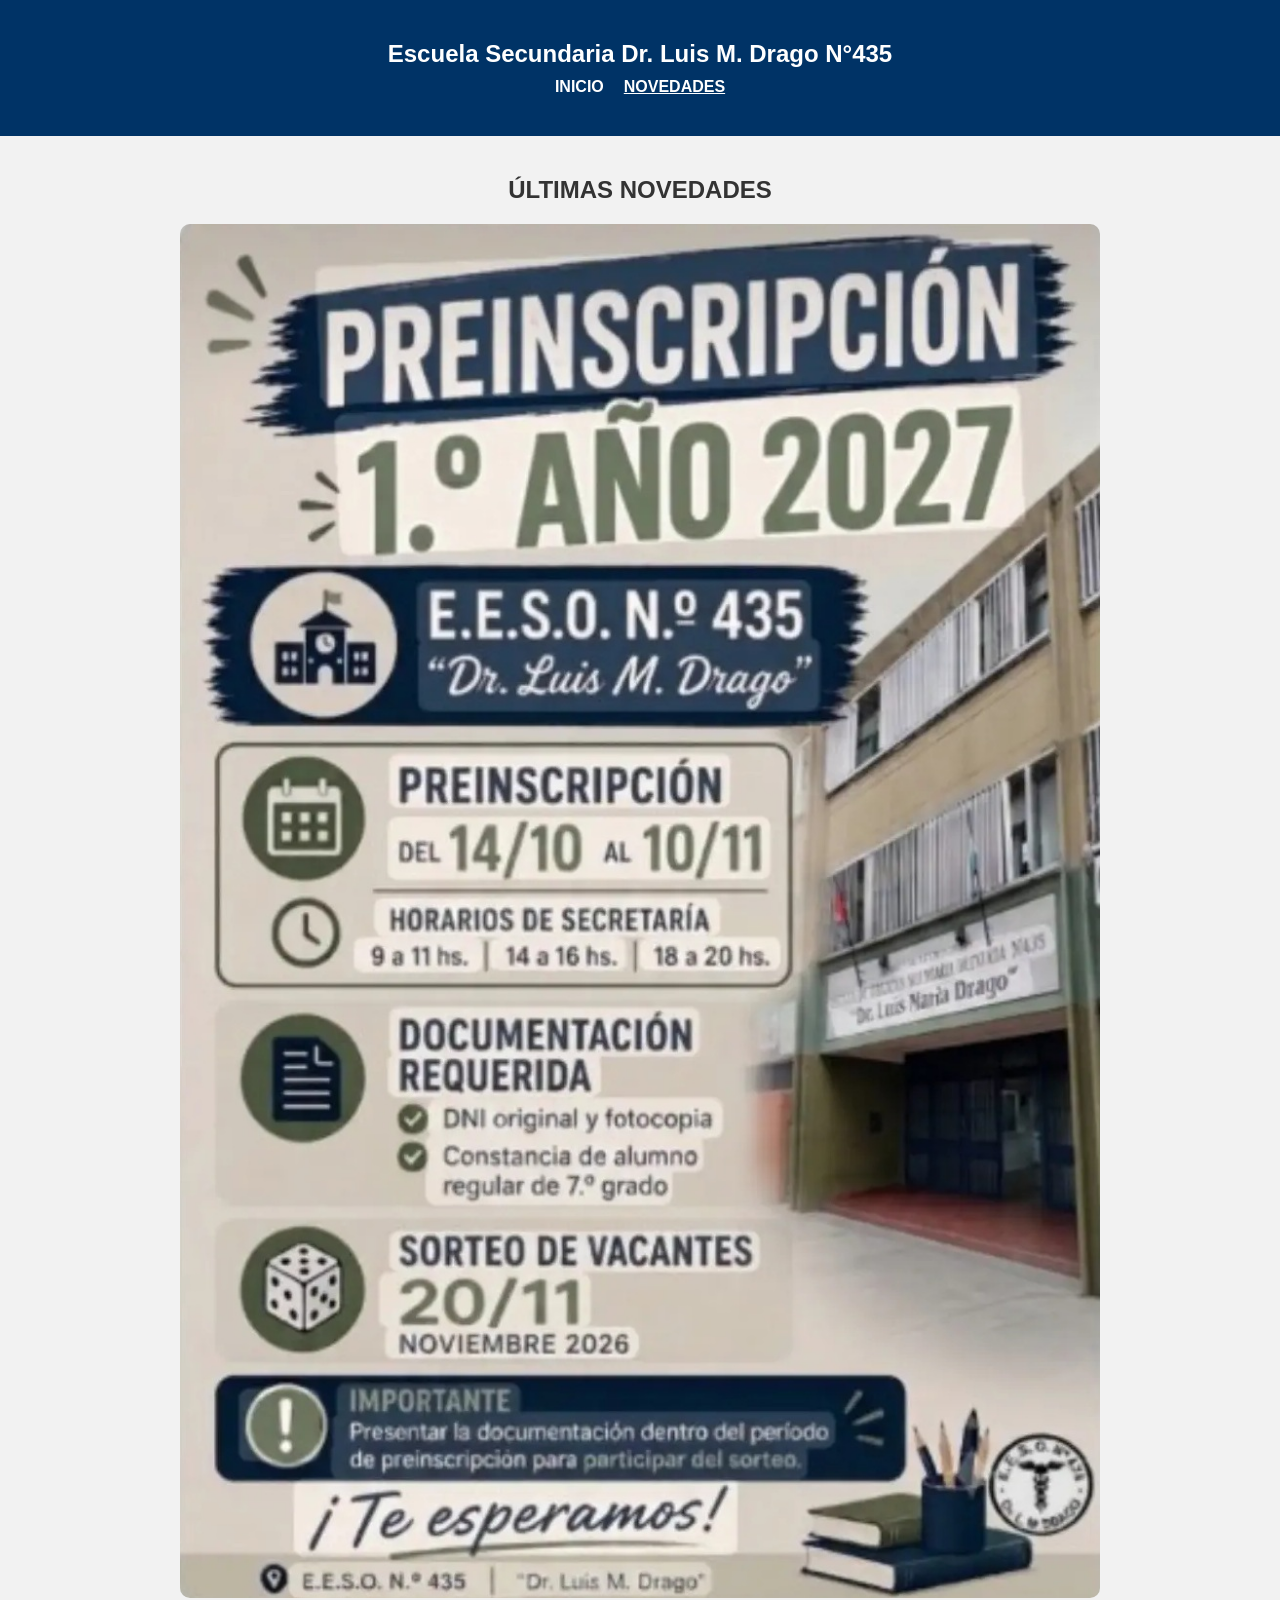
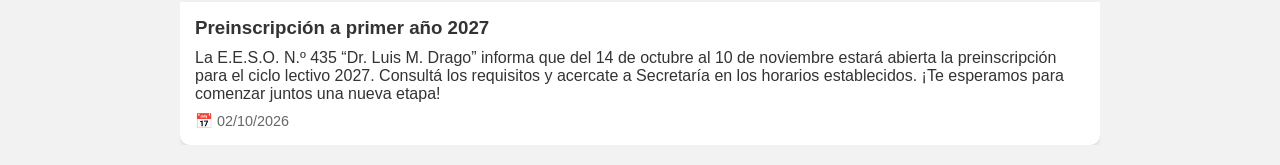
<file: novedades.html>
<!doctype html>
<html lang="es">
  <head>
    <meta charset="UTF-8" />
    <meta name="viewport" content="width=device-width, initial-scale=1.0" />
    <title>Novedades - EESO 435</title>
    <style>
      * {
        box-sizing: border-box;
        margin: 0;
        padding: 0;
      }

      body {
        font-family: Arial, sans-serif;
        background-color: #f2f2f2;
        color: #333;
      }

      .contenedor {
        max-width: 960px;
        margin: 0 auto;
        padding: 20px;
      }

      header {
        background-color: #003366;
        color: white;
        padding: 20px 0;
      }

      header h1 {
        text-align: center;
        margin-bottom: 10px;
        font-size: 24px;
      }

      nav ul {
        list-style: none;
        display: flex;
        justify-content: center;
        gap: 20px;
      }

      nav a {
        color: white;
        text-decoration: none;
        font-weight: bold;
      }

      nav a.activo {
        text-decoration: underline;
      }

      .titulo-novedades {
        text-align: center;
        margin: 20px 0;
      }

      .carrusel {
        position: relative;
        overflow: hidden;
      }

      .slide {
        display: none;
        animation: fade 1s ease-in-out;
      }

      .slide.active {
        display: block;
      }

      .slide img {
        width: 100%;
        height: auto;
        border-radius: 10px;
      }

      .descripcion {
        background-color: white;
        padding: 15px;
        border-radius: 0 0 10px 10px;
        box-shadow: 0 2px 5px rgba(0, 0, 0, 0.1);
      }

      .descripcion h3 {
        margin-bottom: 10px;
      }

      .descripcion .fecha {
        display: block;
        margin-top: 10px;
        font-size: 0.9em;
        color: #666;
      }

      @keyframes fade {
        from {
          opacity: 0.4;
        }

        to {
          opacity: 1;
        }
      }

      @media (max-width: 600px) {
        nav ul {
          flex-direction: column;
          align-items: center;
        }
      }
    </style>
  </head>

  <body>
    <header>
      <div class="contenedor">
        <h1>Escuela Secundaria Dr. Luis M. Drago N°435</h1>
        <nav>
          <ul>
            <li><a href="index.html">INICIO</a></li>
            <li><a href="novedades.html" class="activo">NOVEDADES</a></li>
          </ul>
        </nav>
      </div>
    </header>

    <main class="contenedor">
      <h2 class="titulo-novedades">ÚLTIMAS NOVEDADES</h2>
      <div class="carrusel">
        <div class="slide">
          <img
            src="./images/novedades/preinscripción2027.jpg"
            alt="Preinscripción a primer año"
          />
          <div class="descripcion">
            <h3>Preinscripción a primer año 2027</h3>
            <p>
              La E.E.S.O. N.º 435 “Dr. Luis M. Drago” informa que del 14 de
              octubre al 10 de noviembre estará abierta la preinscripción para
              el ciclo lectivo 2027. Consultá los requisitos y acercate a
              Secretaría en los horarios establecidos. ¡Te esperamos para
              comenzar juntos una nueva etapa!
            </p>
            <span class="fecha">📅 02/10/2026</span>
          </div>
        </div>
      </div>
    </main>

    <script>
      let index = 0;
      const slides = document.querySelectorAll(".slide");

      function mostrarSlide() {
        slides.forEach((slide) => slide.classList.remove("active"));
        slides[index].classList.add("active");
      }

      function siguienteSlide() {
        index = (index + 1) % slides.length;
        mostrarSlide();
      }

      function anteriorSlide() {
        index = (index - 1 + slides.length) % slides.length;
        mostrarSlide();
      }

      // Carrusel automático
      setInterval(siguienteSlide, 5000);

      // Swipe táctil para móviles
      const carrusel = document.querySelector(".carrusel");
      let touchStartX = 0;
      let touchEndX = 0;

      carrusel.addEventListener("touchstart", (e) => {
        touchStartX = e.changedTouches[0].screenX;
      });

      carrusel.addEventListener("touchend", (e) => {
        touchEndX = e.changedTouches[0].screenX;
        handleSwipe();
      });

      function handleSwipe() {
        const swipeThreshold = 50;

        if (touchEndX < touchStartX - swipeThreshold) {
          siguienteSlide(); // swipe izquierda
        } else if (touchEndX > touchStartX + swipeThreshold) {
          anteriorSlide(); // swipe derecha
        }
      }

      // Mostrar el primer slide al cargar
      mostrarSlide();
    </script>
  </body>
</html>
</file>
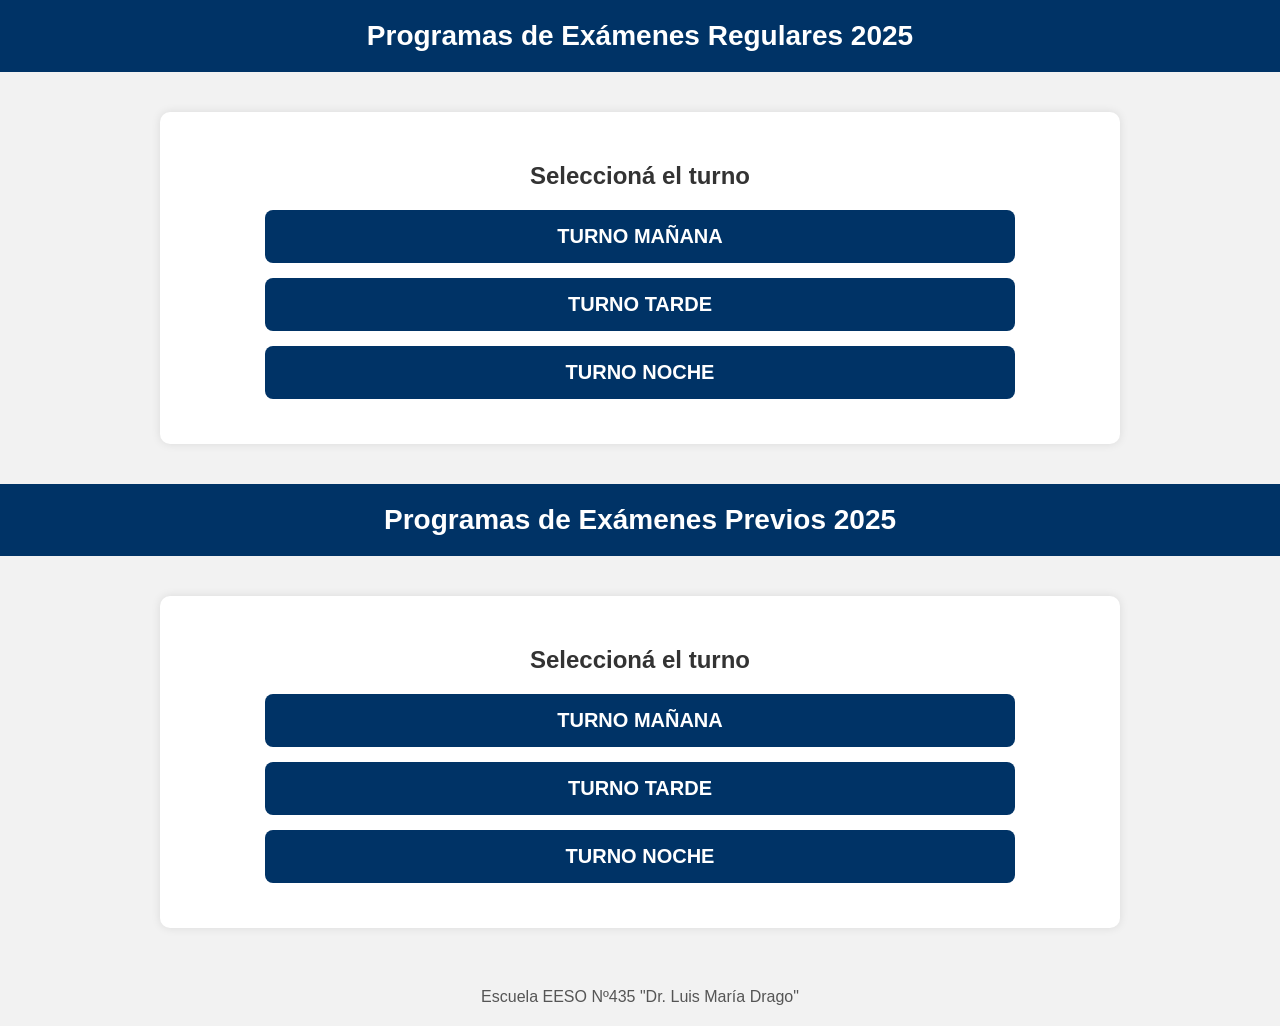
<file: programas.html>
<!doctype html>
<html lang="es">
  <head>
    <meta charset="UTF-8" />
    <meta name="viewport" content="width=device-width, initial-scale=1.0" />
    <title>Programas de Exámenes</title>
    <style>
      body {
        font-family: Arial, sans-serif;
        margin: 0;
        background: #f2f2f2;
        color: #333;
      }

      header {
        background: #003366;
        color: white;
        padding: 20px;
        text-align: center;
      }

      h1 {
        margin: 0;
        font-size: 28px;
      }

      .container {
        max-width: 900px;
        margin: 40px auto;
        background: white;
        padding: 30px;
        border-radius: 10px;
        box-shadow: 0 0 10px rgba(0, 0, 0, 0.1);
        text-align: center;
      }

      .boton {
        display: block;
        width: 80%;
        margin: 15px auto;
        padding: 15px;
        font-size: 20px;
        font-weight: bold;
        color: white;
        background: #003366;
        border: none;
        border-radius: 8px;
        text-decoration: none;
        transition: 0.3s;
      }

      .boton:hover {
        background: #002244;
      }

      footer {
        text-align: center;
        padding: 20px;
        color: #555;
      }
    </style>
  </head>

  <body>
    <header>
      <h1>Programas de Exámenes Regulares 2025</h1>
    </header>

    <div class="container">
      <h2>Seleccioná el turno</h2>

      <a
        class="boton"
        href="https://drive.google.com/drive/folders/1LWYc2_w9j1pAN7IRv3gjZmw0KJgY7_-2?usp=sharing"
        target="_blank"
        >TURNO MAÑANA</a
      >
      <a
        class="boton"
        href="https://drive.google.com/drive/folders/1v2l96qTj5eW1ukiLTdPWs-30wCyx4MHw?usp=sharing"
        target="_blank"
        >TURNO TARDE</a
      >
      <a
        class="boton"
        href="https://drive.google.com/drive/folders/1UuV65VJzPqSPLcuRz3iiWw31p0IcoQMl?usp=sharing"
        target="_blank"
        >TURNO NOCHE</a
      >
    </div>
    <header>
      <h1>Programas de Exámenes Previos 2025</h1>
    </header>
    <div class="container">
      <h2>Seleccioná el turno</h2>

      <a
        class="boton"
        href="https://drive.google.com/drive/folders/1GaFaTmSWnI8AbKiMkjqZZqlopxlzME0u?usp=sharing"
        target="_blank"
        >TURNO MAÑANA</a
      >
      <a
        class="boton"
        href="https://drive.google.com/drive/folders/1dnkncHA-EMmB8PUk0W-BRXWETKCICl2x?usp=sharing"
        target="_blank"
        >TURNO TARDE</a
      >
      <a
        class="boton"
        href="https://drive.google.com/drive/folders/1zMNaaI5T5VuZ5kpyBNeGzs71FejnCQo9?usp=sharing"
        target="_blank"
        >TURNO NOCHE</a
      >
    </div>
    <footer>Escuela EESO Nº435 "Dr. Luis María Drago"</footer>
  </body>
</html>
</file>
